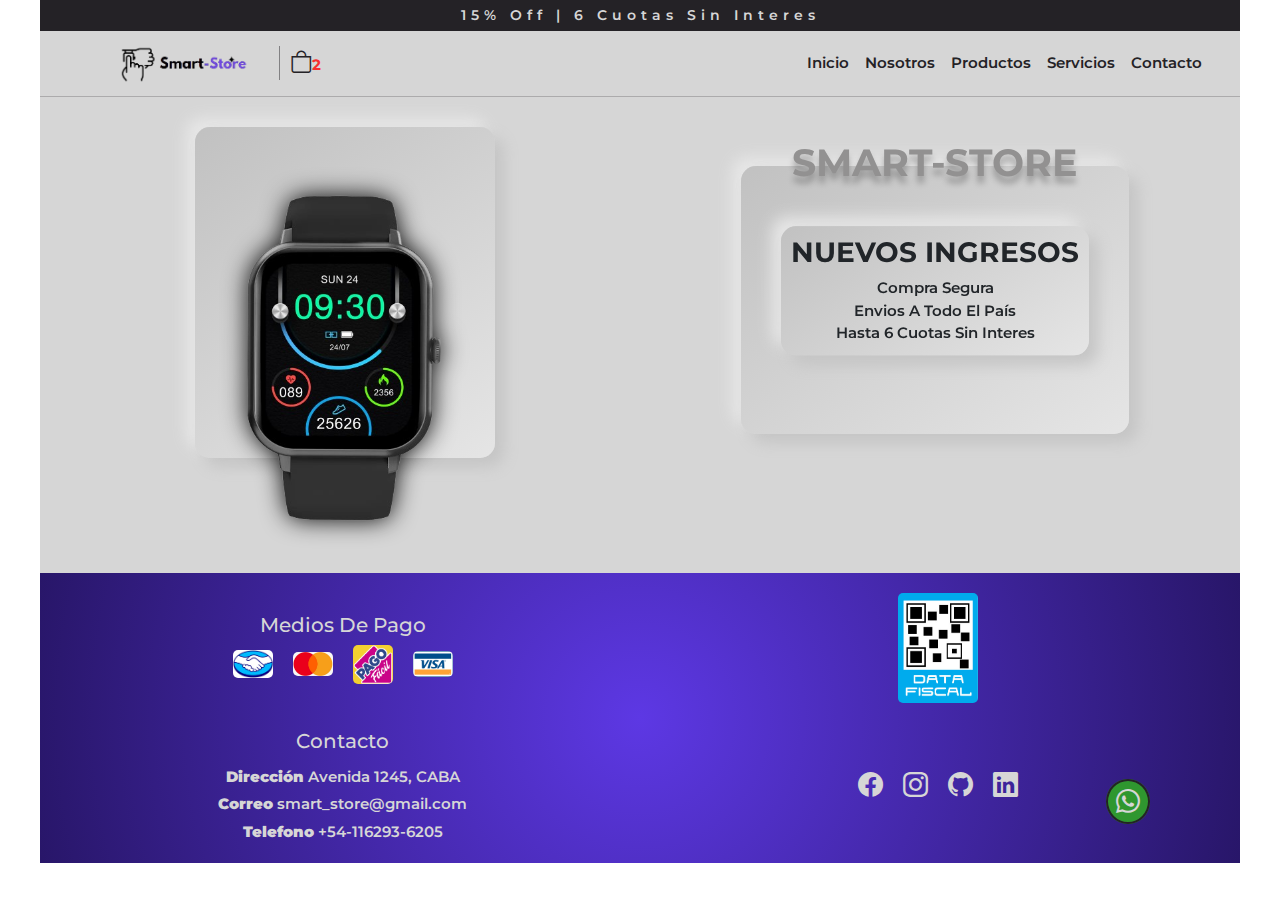
<file: index.html>
<!DOCTYPE html>
<html lang="en">
<head>
    <meta charset="UTF-8">
    <meta name="viewport" content="width=device-width, initial-scale=1.0">
    <!-- Link Google Fonts Montserrat-->
    <link rel="preconnect" href="https://fonts.googleapis.com">
    <link rel="preconnect" href="https://fonts.gstatic.com" crossorigin>
    <link href="https://fonts.googleapis.com/css2?family=Montserrat:ital,wght@0,100..900;1,100..900&display=swap" rel="stylesheet">
    <!-- Link CDN AOS animaciones -->
    <link href="https://unpkg.com/aos@2.3.1/dist/aos.css" rel="stylesheet">
    <!-- Link Boostrap -->
    <link href="https://cdn.jsdelivr.net/npm/bootstrap@5.3.3/dist/css/bootstrap.min.css" rel="stylesheet" integrity="sha384-QWTKZyjpPEjISv5WaRU9OFeRpok6YctnYmDr5pNlyT2bRjXh0JMhjY6hW+ALEwIH" crossorigin="anonymous">
    <!-- Link Boostrap Icons -->
    <link rel="stylesheet" href="https://cdn.jsdelivr.net/npm/bootstrap-icons@1.11.3/font/bootstrap-icons.min.css">
    <!-- Link Css -->
    <link rel="stylesheet" href="./css/style.css">
    <title>Document</title>
</head>
<body>

    <!-- Header -->
    <header class="header">
        <div class="header__content">
            <span>15% Off | 6 Cuotas Sin Interes</span>
        </div>

        <nav class="navbar navbar-expand-md">
            <div class="container-fluid">   
                <button class="btn-cart">
                    <a href="./pages/carrito.html" class="link-cart"><i class="bi bi-bag"></i><span class="counter">2</span>
                    </a>
                </button>
                <img src="./logos/logo.png" alt="logo" class="logo">
                <button class="navbar-toggler" type="button" data-bs-target="#menu" data-bs-toggle="offcanvas"><i class="bi bi-list"></i></button>
            </div>

            <section class="offcanvas offcanvas-start" id="menu">
                <div class="offcanvas-header">
                    <img src="./logos/logo.png" alt="logo" class="logo">
                    <button class="btn-close" type="button" data-bs-dismiss="offcanvas"></button>
                </div>

                <div class="offcanvas-body">
                    <ul class="navbar-nav">
                        <li class="nav-item"><a href="./index.html" class="nav-link">Inicio</a></li>
                        <li class="nav-item"><a href="./pages/nosotros.html" class="nav-link">Nosotros</a></li>
                        <li class="nav-item"><a href="./pages/productos.html" class="nav-link">Productos</a></li>
                        <li class="nav-item"><a href="./pages/servicios.html" class="nav-link">Servicios</a></li>
                        <li class="nav-item"><a href="./pages/contacto.html" class="nav-link">Contacto</a></li>
                    </ul>
                </div>
            </section>
        </nav>
    </header>

    <!-- Main - Inicio -->
    <main class="main">

        <section class="main__inicio">          

            <figure class="main-figure" data-aos="zoom-in-up">
                <img src="./imagenes/smartwatch.png" alt="main-img" class="main-img">
            </figure>

            <article class="main-article" data-aos="zoom-in-down">
                <h1 class="main-title">SMART-STORE</h1>
                <div class="main-info">
                    <h2 class="main-subtitle">NUEVOS INGRESOS</h2>
                    <span class="main-item">Compra Segura</span>
                    <span class="main-item">Envios A Todo El País</span>                 
                    <span class="main-item">Hasta 6 Cuotas Sin Interes</span>
                </div>
            </article>
        </section>
    </main>

    <!-- Footer -->
    <footer class="footer">

        <div class="whatsapp__content">
            <a href="https://www.whatsapp.com/" class="btn-whatsapp"><i class="bi bi-whatsapp"></i></a>
        </div>

        <section class="footer__section">
            <figure class="footer-content">
                <h5 class="footer-title">Medios De Pago</h5>
                <div class="footer-logos">
                    <img src="./logos/logo-mercado.png" alt="footer-logo" class="footer-logo">
                    <img src="./logos/logo-master.png" alt="footer-logo" class="footer-logo">
                    <img src="./logos/logo-pago.png" alt="footer-logo" class="footer-logo">
                    <img src="./logos/logo-visa.png" alt="footer-logo" class="footer-logo">
                </div>
            </figure>

            <figure class="footer-data">
                <img src="./logos/logo-data-fiscal.png" alt="logo-data" class="data-logo">
            </figure>

            <article class="footer-article">
                <h5 class="footer-article-title">Contacto</h5>
                <span class="footer-item"><strong>Dirección</strong> Avenida 1245, CABA</span>
                <span class="footer-item"><strong>Correo</strong> smart_store@gmail.com</span>
                <span class="footer-item"><strong>Telefono</strong> +54-116293-6205</span>
            </article>

            <section class="footer-redes">
                <a href="https://www.facebook.com/" class="footer-link"><i class="bi bi-facebook"></i></a>
                <a href="https://www.instagram.com/" class="footer-link"><i class="bi bi-instagram"></i></a>
                <a href="https://github.com/" class="footer-link"><i class="bi bi-github"></i></a>
                <a href="https://www.linkedin.com/" class="footer-link"><i class="bi bi-linkedin"></i></a>
            </section>
        </section>
    </footer>

    <!-- Link Script Boostrap -->
    <script src="https://cdn.jsdelivr.net/npm/@popperjs/core@2.11.8/dist/umd/popper.min.js" integrity="sha384-I7E8VVD/ismYTF4hNIPjVp/Zjvgyol6VFvRkX/vR+Vc4jQkC+hVqc2pM8ODewa9r" crossorigin="anonymous"></script>
    <script src="https://cdn.jsdelivr.net/npm/bootstrap@5.3.3/dist/js/bootstrap.min.js" integrity="sha384-0pUGZvbkm6XF6gxjEnlmuGrJXVbNuzT9qBBavbLwCsOGabYfZo0T0to5eqruptLy" crossorigin="anonymous"></script>
    <!-- Link Script AOS -->
    <script src="https://unpkg.com/aos@2.3.1/dist/aos.js"></script>
    <script>
        AOS.init();
    </script>
</body>
</html>
</file>
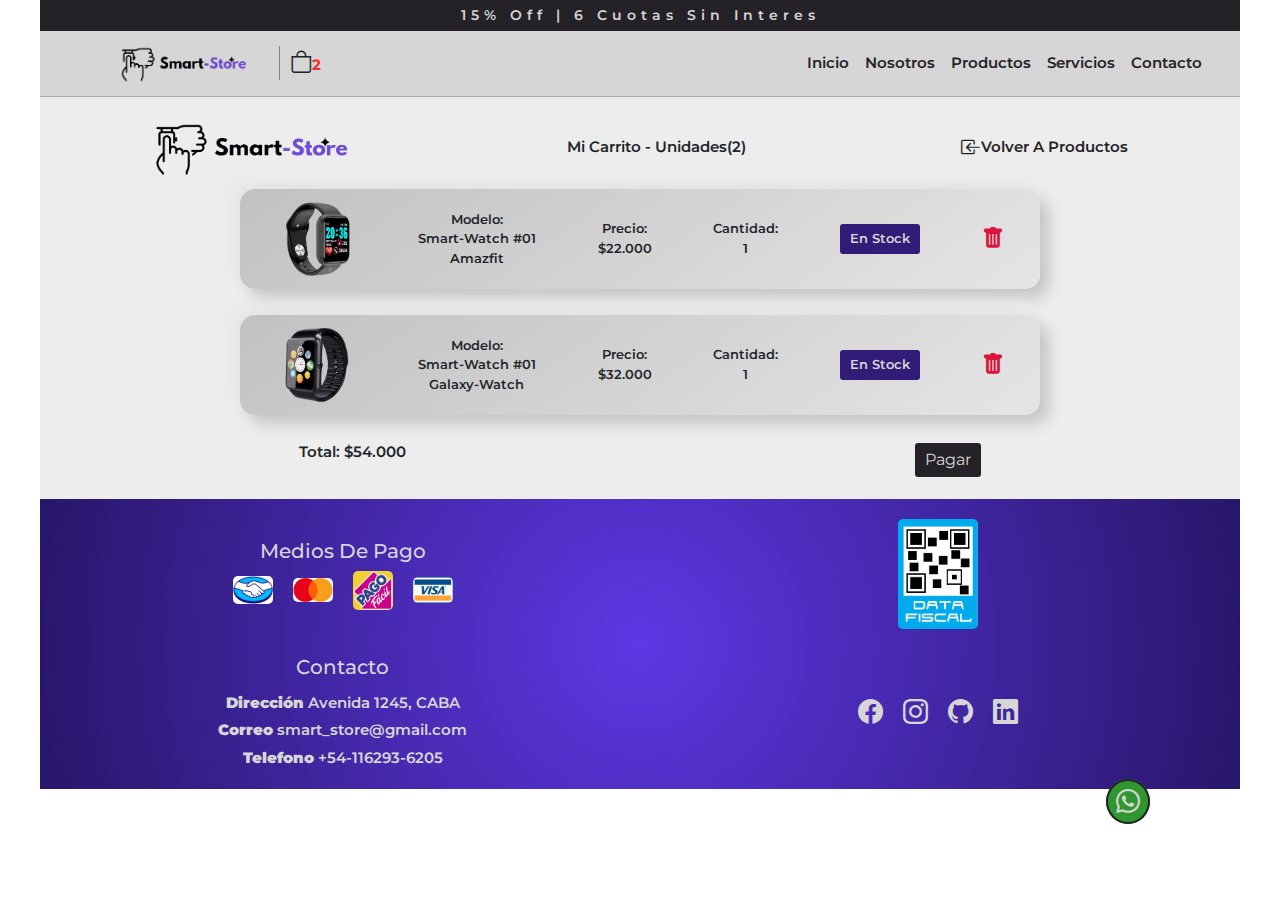
<file: pages/carrito.html>
<!DOCTYPE html>
<html lang="en">
<head>
    <meta charset="UTF-8">
    <meta name="viewport" content="width=device-width, initial-scale=1.0">
    <!-- Link Google Fonts Montserrat-->
    <link rel="preconnect" href="https://fonts.googleapis.com">
    <link rel="preconnect" href="https://fonts.gstatic.com" crossorigin>
    <link href="https://fonts.googleapis.com/css2?family=Montserrat:ital,wght@0,100..900;1,100..900&display=swap" rel="stylesheet">
    <!-- Link CDN AOS animaciones -->
    <link href="https://unpkg.com/aos@2.3.1/dist/aos.css" rel="stylesheet">
    <!-- Link Boostrap -->
    <link href="https://cdn.jsdelivr.net/npm/bootstrap@5.3.3/dist/css/bootstrap.min.css" rel="stylesheet" integrity="sha384-QWTKZyjpPEjISv5WaRU9OFeRpok6YctnYmDr5pNlyT2bRjXh0JMhjY6hW+ALEwIH" crossorigin="anonymous">
    <!-- Link Boostrap Icons -->
    <link rel="stylesheet" href="https://cdn.jsdelivr.net/npm/bootstrap-icons@1.11.3/font/bootstrap-icons.min.css">
    <!-- Link Css -->
    <link rel="stylesheet" href="../css/style.css">
    <title>Document</title>
</head>
<body>

    <!-- Header -->
    <header class="header">
        <div class="header__content">
            <span>15% Off | 6 Cuotas Sin Interes</span>
        </div>

        <nav class="navbar navbar-expand-md">
            <div class="container-fluid">
                <button class="btn-cart"><i class="bi bi-bag"></i><span class="counter">2</span></button>
                <img src="../logos/logo.png" alt="logo" class="logo">
                <button class="navbar-toggler" type="button" data-bs-target="#menu" data-bs-toggle="offcanvas"><i class="bi bi-list"></i></button>
            </div>

            <section class="offcanvas offcanvas-start" id="menu">
                <div class="offcanvas-header">
                    <img src="../logos/logo.png" alt="logo" class="logo">
                    <button class="btn-close" type="button" data-bs-dismiss="offcanvas"></button>
                </div>

                <div class="offcanvas-body">
                    <ul class="navbar-nav">
                        <li class="nav-item"><a href="../index.html" class="nav-link">Inicio</a></li>
                        <li class="nav-item"><a href="../pages/nosotros.html" class="nav-link">Nosotros</a></li>
                        <li class="nav-item"><a href="./productos.html" class="nav-link">Productos</a></li>
                        <li class="nav-item"><a href="./servicios.html" class="nav-link">Servicios</a></li>
                        <li class="nav-item"><a href="./contacto.html" class="nav-link">Contacto</a></li>
                    </ul>
                </div>
            </section>
        </nav>
    </header>

    <!-- Main Carrito -->
    <main class="main">
        <section class="main__carrito">

            <div class="header__carrito">          
            <img src="../logos/logo.png" alt="main-logo" class="main-logo">
                <span class="mi-carrito">Mi Carrito - Unidades(2)</span>            
                <a href="../pages/productos.html" class="link-back">
                    <i class="bi bi-box-arrow-in-left fs-5"></i> Volver A Productos
                </a>
            </div> 

            <section class="main__carrito-productos">
                <figure class="main__carrito-card">
                    <img src="../imagenes/img1.png" alt="img-producto" class="img-carrito">
                    <span class="titulo-producto">Modelo: <br> Smart-Watch #01<br> Amazfit</span>
                    <span class="precio-producto">Precio: <br> $22.000</span>
                    <span class="cantidad-producto">Cantidad: <br>1</span>
                    <span class="stock-producto">En Stock</span>
                    <button class="borrar-producto"><i class="bi bi-trash-fill"></i></button>
                </figure>          
            
                <figure class="main__carrito-card">
                    <img src="../imagenes/img4.png" alt="img-producto" class="img-carrito">
                    <span class="titulo-producto">Modelo: <br> Smart-Watch #01<br> Galaxy-Watch</span>
                    <span class="precio-producto">Precio: <br> $32.000</span>
                    <span class="cantidad-producto">Cantidad: <br>1</span>
                    <span class="stock-producto">En Stock</span>
                    <button class="borrar-producto"><i class="bi bi-trash-fill"></i></button>
                </figure>
            </section>

            <article class="footer__carrito">
                <p class="footer-total">Total: $54.000</p>
                <button class="footer-btn">Pagar</button>
            </article>
        </section>
    </main>

    <!-- Footer -->
    <footer class="footer">

        <div class="whatsapp__content">
            <a href="https://www.whatsapp.com/" class="btn-whatsapp"><i class="bi bi-whatsapp"></i></a>
        </div>

        <section class="footer__section">
            <figure class="footer-content">
                <h5 class="footer-title">Medios De Pago</h5>
                <div class="footer-logos">
                    <img src="../logos/logo-mercado.png" alt="footer-logo" class="footer-logo">
                    <img src="../logos/logo-master.png" alt="footer-logo" class="footer-logo">
                    <img src="../logos/logo-pago.png" alt="footer-logo" class="footer-logo">
                    <img src="../logos/logo-visa.png" alt="footer-logo" class="footer-logo">
                </div>
            </figure>

            <figure class="footer-data">
                <img src="../logos/logo-data-fiscal.png" alt="logo-data" class="data-logo">
            </figure>

            <article class="footer-article">
                <h5 class="footer-article-title">Contacto</h5>
                <span class="footer-item"><strong>Dirección</strong> Avenida 1245, CABA</span>
                <span class="footer-item"><strong>Correo</strong> smart_store@gmail.com</span>
                <span class="footer-item"><strong>Telefono</strong> +54-116293-6205</span>
            </article>

            <section class="footer-redes">
                <a href="https://www.facebook.com/" class="footer-link"><i class="bi bi-facebook"></i></a>
                <a href="https://www.instagram.com/" class="footer-link"><i class="bi bi-instagram"></i></a>
                <a href="https://github.com/" class="footer-link"><i class="bi bi-github"></i></a>
                <a href="https://www.linkedin.com/" class="footer-link"><i class="bi bi-linkedin"></i></a>
            </section>
        </section>
    </footer>

    <!-- Link Script Boostrap -->
    <script src="https://cdn.jsdelivr.net/npm/@popperjs/core@2.11.8/dist/umd/popper.min.js" integrity="sha384-I7E8VVD/ismYTF4hNIPjVp/Zjvgyol6VFvRkX/vR+Vc4jQkC+hVqc2pM8ODewa9r" crossorigin="anonymous"></script>
    <script src="https://cdn.jsdelivr.net/npm/bootstrap@5.3.3/dist/js/bootstrap.min.js" integrity="sha384-0pUGZvbkm6XF6gxjEnlmuGrJXVbNuzT9qBBavbLwCsOGabYfZo0T0to5eqruptLy" crossorigin="anonymous"></script>
    <!-- Link Script AOS -->
    <script src="https://unpkg.com/aos@2.3.1/dist/aos.js"></script>
    <script>
        AOS.init();
    </script>
</body>
</html>
</file>
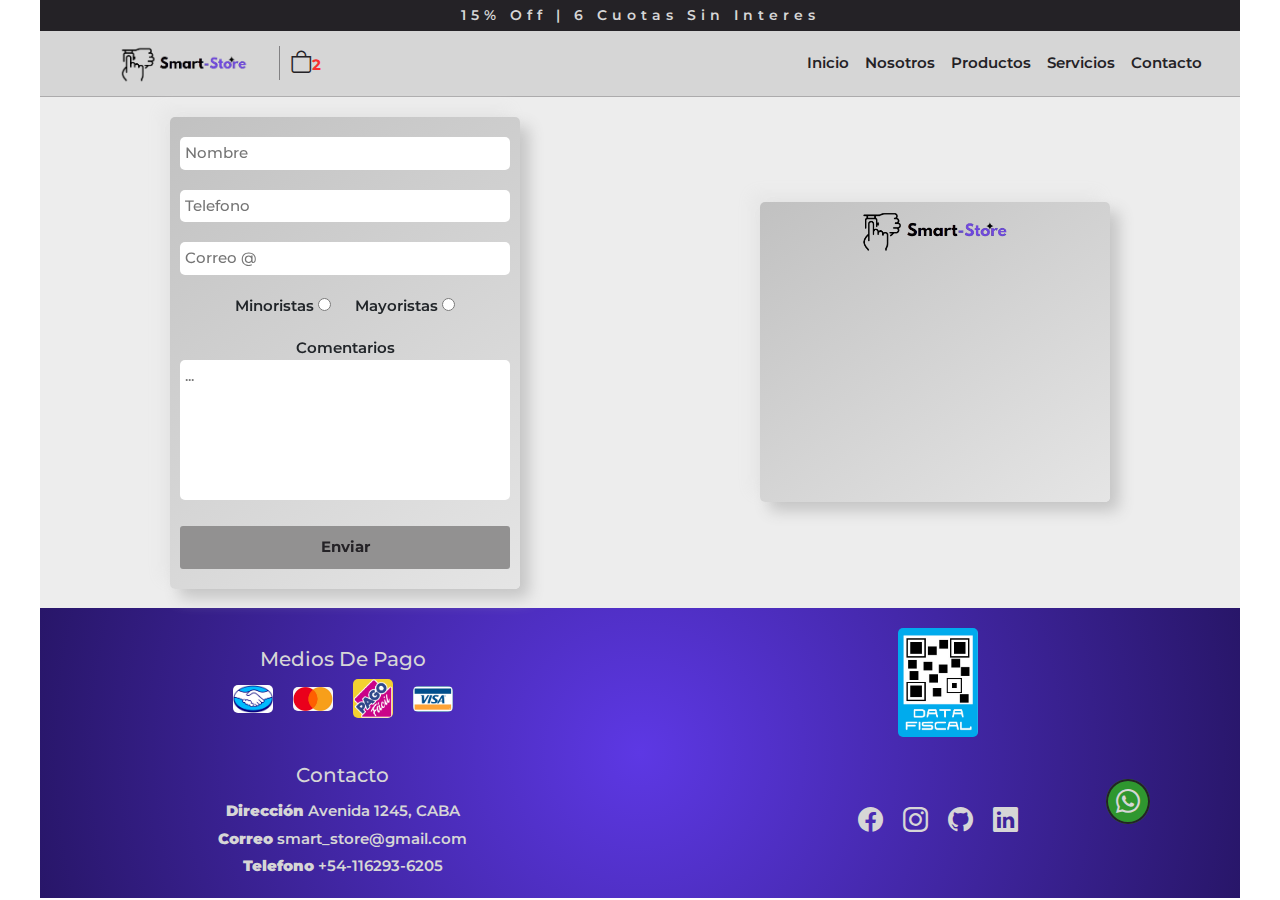
<file: pages/contacto.html>
<!DOCTYPE html>
<html lang="en">
<head>
    <meta charset="UTF-8">
    <meta name="viewport" content="width=device-width, initial-scale=1.0">
    <!-- Link CDN AOS animaciones -->
    <link href="https://unpkg.com/aos@2.3.1/dist/aos.css" rel="stylesheet">
    <!-- Link Google Fonts Montserrat-->
    <link rel="preconnect" href="https://fonts.googleapis.com">
    <link rel="preconnect" href="https://fonts.gstatic.com" crossorigin>
    <link href="https://fonts.googleapis.com/css2?family=Montserrat:ital,wght@0,100..900;1,100..900&display=swap" rel="stylesheet">
    <!-- Link Boostrap -->
    <link href="https://cdn.jsdelivr.net/npm/bootstrap@5.3.3/dist/css/bootstrap.min.css" rel="stylesheet" integrity="sha384-QWTKZyjpPEjISv5WaRU9OFeRpok6YctnYmDr5pNlyT2bRjXh0JMhjY6hW+ALEwIH" crossorigin="anonymous">
    <!-- Link Boostrap Icons -->
    <link rel="stylesheet" href="https://cdn.jsdelivr.net/npm/bootstrap-icons@1.11.3/font/bootstrap-icons.min.css">
    <!-- Link Css -->
    <link rel="stylesheet" href="../css/style.css">
    <title>Document</title>
</head>
<body>

    <!-- Header -->
    <header class="header">
        <div class="header__content">
            <span>15% Off | 6 Cuotas Sin Interes</span>
        </div>

        <nav class="navbar navbar-expand-md">
            <div class="container-fluid">
                <button class="btn-cart">
                    <a href="./carrito.html" class="link-cart"><i class="bi bi-bag"></i><span class="counter">2</span>
                    </a>
                </button>
                <img src="../logos/logo.png" alt="logo" class="logo">
                <button class="navbar-toggler" type="button" data-bs-target="#menu" data-bs-toggle="offcanvas"><i class="bi bi-list"></i></button>
            </div>

            <section class="offcanvas offcanvas-start" id="menu">
                <div class="offcanvas-header">
                    <img src="../logos/logo.png" alt="logo" class="logo">
                    <button class="btn-close" type="button" data-bs-dismiss="offcanvas"></button>
                </div>

                <div class="offcanvas-body">
                    <ul class="navbar-nav">
                        <li class="nav-item"><a href="../index.html" class="nav-link">Inicio</a></li>
                        <li class="nav-item"><a href="../pages/nosotros.html" class="nav-link">Nosotros</a></li>
                        <li class="nav-item"><a href="../pages/productos.html" class="nav-link">Productos</a></li>
                        <li class="nav-item"><a href="../pages/servicios.html" class="nav-link">Servicios</a></li>
                        <li class="nav-item"><a href="./contacto.html" class="nav-link">Contacto</a></li>
                    </ul>
                </div>
            </section>
        </nav>
    </header>

    <!-- Main Contacto -->
    <main class="main">
        <section class="main__contacto">
            <form action="" class="main__form" data-aos="flip-left" data-aos-offset="300"
            data-aos-easing="ease-in-sine">
                <label for="nombre" class="main-label">
                    <input type="text" name="nombre" class="main-input" placeholder="Nombre" required>
                </label>
                <label for="telefono" class="main-label">
                    <input type="text" name="telefono" class="main-input" placeholder="Telefono" required>
                </label>
                <label for="correo" class="main-label">
                    <input type="text" name="correo" class="main-input" placeholder="Correo @" required>
                </label>

                <fieldset class="main__radio">
                    <label for="radio" class="main-radio">Minoristas
                        <input type="radio" class="btn-radio" name="radio">
                    </label>
                    <label for="radio" class="main-radio">Mayoristas
                        <input type="radio" class="btn-radio" name="radio">
                    </label>
                </fieldset>

                <fieldset class="fieldset-textarea">Comentarios<br>
                    <textarea name="comentarios" id="textearea" class="textarea" placeholder="..."></textarea>
                </fieldset>

                <button class="btn-form">Enviar</button>
            </form>

            <article class="article-maps" data-aos="flip-right" data-aos-offset="300"
            data-aos-easing="ease-in-sine">
                <figure class="main-logo">
                <img src="../logos/logo.png" alt="logo" class="logo">
                </figure>
                <iframe class="maps" src="https://www.google.com/maps/embed?pb=!1m18!1m12!1m3!1d210147.47496267362!2d-58.598110707791!3d-34.615430351304354!2m3!1f0!2f0!3f0!3m2!1i1024!2i768!4f13.1!3m3!1m2!1s0x95bcca3b4ef90cbd%3A0xa0b3812e88e88e87!2sBuenos%20Aires!5e0!3m2!1sen!2sar!4v1728530789535!5m2!1sen!2sar" style="border:0;" allowfullscreen="" loading="lazy" referrerpolicy="no-referrer-when-downgrade"></iframe>
            </article>
        </section>
    </main>

    <!-- Footer -->     
    <footer class="footer">

        <div class="whatsapp__content">
            <a href="https://www.whatsapp.com/" class="btn-whatsapp"><i class="bi bi-whatsapp"></i></a>
        </div>

        <section class="footer__section">
            <figure class="footer-content">
                <h5 class="footer-title">Medios De Pago</h5>
                <div class="footer-logos">
                    <img src="../logos/logo-mercado.png" alt="footer-logo" class="footer-logo">
                    <img src="../logos/logo-master.png" alt="footer-logo" class="footer-logo">
                    <img src="../logos/logo-pago.png" alt="footer-logo" class="footer-logo">
                    <img src="../logos/logo-visa.png" alt="footer-logo" class="footer-logo">
                </div>
            </figure>

            <figure class="footer-data">
                <img src="../logos/logo-data-fiscal.png" alt="logo-data" class="data-logo">
            </figure>

            <article class="footer-article">
                <h5 class="footer-article-title">Contacto</h5>
                <span class="footer-item"><strong>Dirección</strong> Avenida 1245, CABA</span>
                <span class="footer-item"><strong>Correo</strong> smart_store@gmail.com</span>
                <span class="footer-item"><strong>Telefono</strong> +54-116293-6205</span>
            </article>

            <section class="footer-redes">
                <a href="https://www.facebook.com/" class="footer-link"><i class="bi bi-facebook"></i></a>
                <a href="https://www.instagram.com/" class="footer-link"><i class="bi bi-instagram"></i></a>
                <a href="https://github.com/" class="footer-link"><i class="bi bi-github"></i></a>
                <a href="https://www.linkedin.com/" class="footer-link"><i class="bi bi-linkedin"></i></a>
            </section>
        </section>
    </footer>

    <!-- Link Script Boostrap -->
    <script src="https://cdn.jsdelivr.net/npm/@popperjs/core@2.11.8/dist/umd/popper.min.js" integrity="sha384-I7E8VVD/ismYTF4hNIPjVp/Zjvgyol6VFvRkX/vR+Vc4jQkC+hVqc2pM8ODewa9r" crossorigin="anonymous"></script>
    <script src="https://cdn.jsdelivr.net/npm/bootstrap@5.3.3/dist/js/bootstrap.min.js" integrity="sha384-0pUGZvbkm6XF6gxjEnlmuGrJXVbNuzT9qBBavbLwCsOGabYfZo0T0to5eqruptLy" crossorigin="anonymous"></script>
    <!-- Link Script AOS -->
    <script src="https://unpkg.com/aos@2.3.1/dist/aos.js"></script>
    <script>
        AOS.init();
    </script>
</body>
</html>
</file>
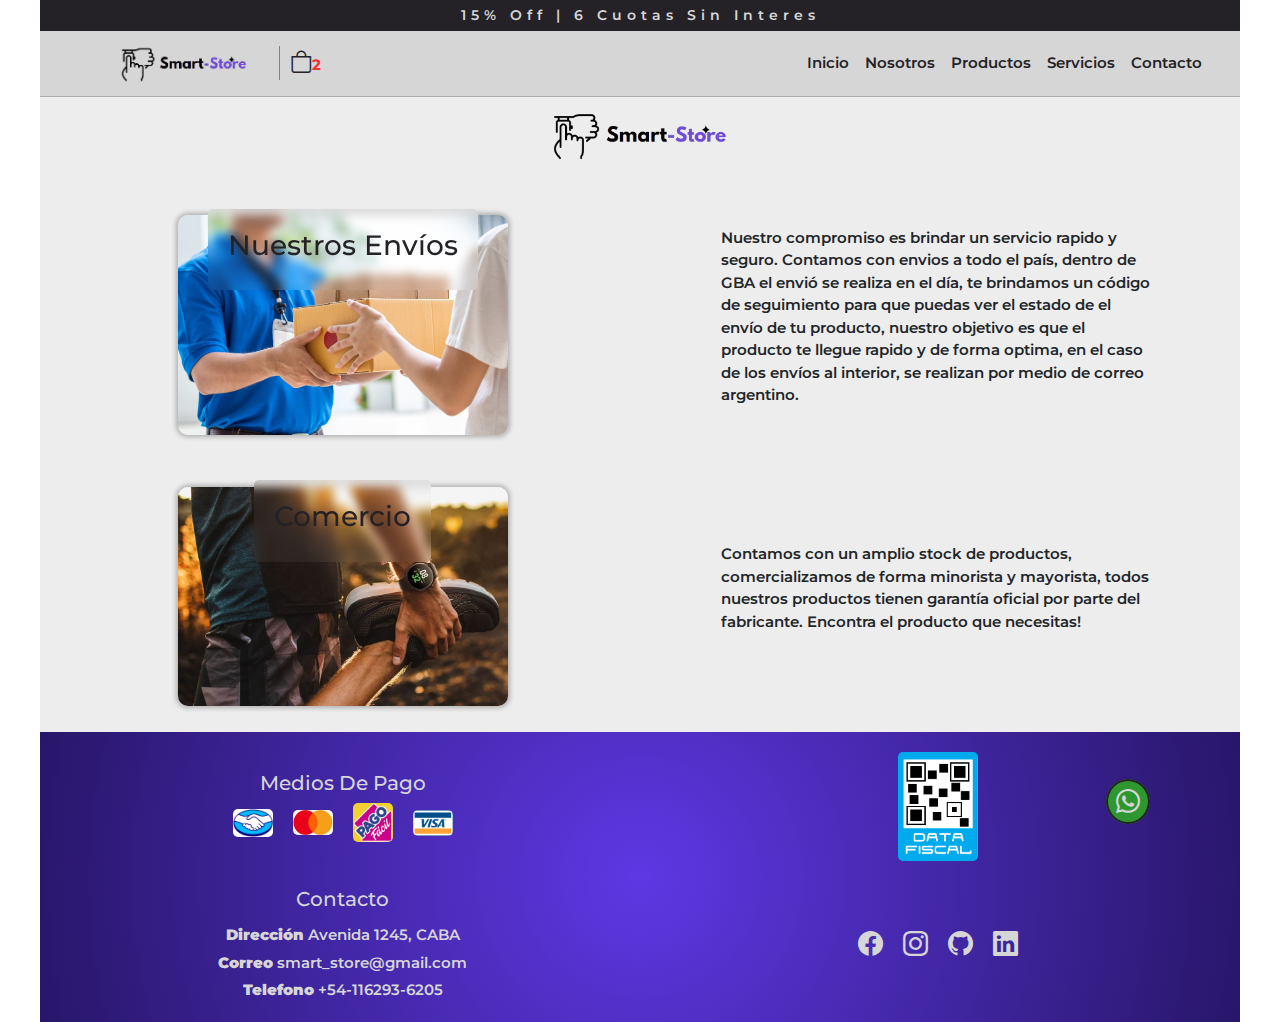
<file: pages/nosotros.html>
<!DOCTYPE html>
<html lang="en">
<head>
    <meta charset="UTF-8">
    <meta name="viewport" content="width=device-width, initial-scale=1.0">
    <!-- Link CDN AOS animaciones -->
    <link href="https://unpkg.com/aos@2.3.1/dist/aos.css" rel="stylesheet">
    <!-- Link Google Fonts Montserrat-->
    <link rel="preconnect" href="https://fonts.googleapis.com">
    <link rel="preconnect" href="https://fonts.gstatic.com" crossorigin>
    <link href="https://fonts.googleapis.com/css2?family=Montserrat:ital,wght@0,100..900;1,100..900&display=swap" rel="stylesheet">
    <!-- Link Boostrap -->
    <link href="https://cdn.jsdelivr.net/npm/bootstrap@5.3.3/dist/css/bootstrap.min.css" rel="stylesheet" integrity="sha384-QWTKZyjpPEjISv5WaRU9OFeRpok6YctnYmDr5pNlyT2bRjXh0JMhjY6hW+ALEwIH" crossorigin="anonymous">
    <!-- Link Boostrap Icons -->
    <link rel="stylesheet" href="https://cdn.jsdelivr.net/npm/bootstrap-icons@1.11.3/font/bootstrap-icons.min.css">
    <!-- Link Css -->
    <link rel="stylesheet" href="../css/style.css">
    <title>Document</title>
</head>
<body>

    <!-- Header -->
    <header class="header">
        <div class="header__content">
            <span>15% Off | 6 Cuotas Sin Interes</span>
        </div>

        <nav class="navbar navbar-expand-md">
            <div class="container-fluid">
                <button class="btn-cart">
                    <a href="./carrito.html" class="link-cart"><i class="bi bi-bag"></i><span class="counter">2</span>
                    </a>
                </button>
                <img src="../logos/logo.png" alt="logo" class="logo">
                <button class="navbar-toggler" type="button" data-bs-target="#menu" data-bs-toggle="offcanvas"><i class="bi bi-list"></i></button>
            </div>

            <section class="offcanvas offcanvas-start" id="menu">
                <div class="offcanvas-header">
                    <img src="../logos/logo.png" alt="logo" class="logo">
                    <button class="btn-close" type="button" data-bs-dismiss="offcanvas"></button>
                </div>

                <div class="offcanvas-body">
                    <ul class="navbar-nav">
                        <li class="nav-item"><a href="../index.html" class="nav-link">Inicio</a></li>
                        <li class="nav-item"><a href="./nosotros.html" class="nav-link">Nosotros</a></li>
                        <li class="nav-item"><a href="./productos.html" class="nav-link">Productos</a></li>
                        <li class="nav-item"><a href="./servicios.html" class="nav-link">Servicios</a></li>
                        <li class="nav-item"><a href="./contacto.html" class="nav-link">Contacto</a></li>
                    </ul>
                </div>
            </section>
        </nav>
    </header>

    <!-- Main Nosotros -->
    <main class="main">
        <figure class="main-logo">
        <img src="../logos/logo.png" alt="logo" class="logo">
        </figure>
        <section class="main__nosotros" data-aos="fade-down" data-aos-offset="300"
        data-aos-easing="ease-in-sine">
            <figure class="container-imagen">
                <div class="content-title">
                    <h2 class="main-title">Nuestros Envíos</h2>
                </div>
                <img src="../imagenes/img-envios.jpg" alt="img-nosotros" class="img-nosotros">
            </figure>
            <p class="main-text px-2"> Nuestro compromiso es brindar un servicio rapido y seguro. Contamos con envios a todo el país, dentro de GBA el envió se realiza en el día, te brindamos un código de seguimiento para que puedas ver el estado de el envío de tu producto, nuestro objetivo es que el producto te llegue rapido y de forma optima, en el caso de los envíos al interior, se realizan por medio de correo argentino.</p> 
        </section>

        <section class="main__nosotros" data-aos="fade-up">
            <figure class="container-imagen">
                <div class="content-title">
                    <h2 class="main-title">Comercio</h2>
                </div>
                <img src="../imagenes/img-smart.jpg" alt="img-nosotros" class="img-nosotros">
            </figure>
            <p class="main-text px-2">Contamos con un amplio stock de productos, comercializamos de forma minorista y mayorista, todos nuestros productos tienen garantía oficial por parte del fabricante. Encontra el producto que necesitas!</p> 
        </section>
    </main>

    <footer class="footer">

        <div class="whatsapp__content">
            <a href="https://www.whatsapp.com/" class="btn-whatsapp"><i class="bi bi-whatsapp"></i></a>
        </div>

        <section class="footer__section">
            <figure class="footer-content">
                <h5 class="footer-title">Medios De Pago</h5>
                <div class="footer-logos">
                    <img src="../logos/logo-mercado.png" alt="footer-logo" class="footer-logo">
                    <img src="../logos/logo-master.png" alt="footer-logo" class="footer-logo">
                    <img src="../logos/logo-pago.png" alt="footer-logo" class="footer-logo">
                    <img src="../logos/logo-visa.png" alt="footer-logo" class="footer-logo">
                </div>
            </figure>

            <figure class="footer-data">
                <img src="../logos/logo-data-fiscal.png" alt="logo-data" class="data-logo">
            </figure>

            <article class="footer-article">
                <h5 class="footer-article-title">Contacto</h5>
                <span class="footer-item"><strong>Dirección</strong> Avenida 1245, CABA</span>
                <span class="footer-item"><strong>Correo</strong> smart_store@gmail.com</span>
                <span class="footer-item"><strong>Telefono</strong> +54-116293-6205</span>
            </article>

            <section class="footer-redes">
                <a href="https://www.facebook.com/" class="footer-link"><i class="bi bi-facebook"></i></a>
                <a href="https://www.instagram.com/" class="footer-link"><i class="bi bi-instagram"></i></a>
                <a href="https://github.com/" class="footer-link"><i class="bi bi-github"></i></a>
                <a href="https://www.linkedin.com/" class="footer-link"><i class="bi bi-linkedin"></i></a>
            </section>
        </section>
    </footer>

    <!-- Link Script Boostrap -->
    <script src="https://cdn.jsdelivr.net/npm/@popperjs/core@2.11.8/dist/umd/popper.min.js" integrity="sha384-I7E8VVD/ismYTF4hNIPjVp/Zjvgyol6VFvRkX/vR+Vc4jQkC+hVqc2pM8ODewa9r" crossorigin="anonymous"></script>
    <script src="https://cdn.jsdelivr.net/npm/bootstrap@5.3.3/dist/js/bootstrap.min.js" integrity="sha384-0pUGZvbkm6XF6gxjEnlmuGrJXVbNuzT9qBBavbLwCsOGabYfZo0T0to5eqruptLy" crossorigin="anonymous"></script>
    <!-- Link Script AOS -->
    <script src="https://unpkg.com/aos@2.3.1/dist/aos.js"></script>
    <script>
        AOS.init();
    </script>
</body>
</html>
</file>
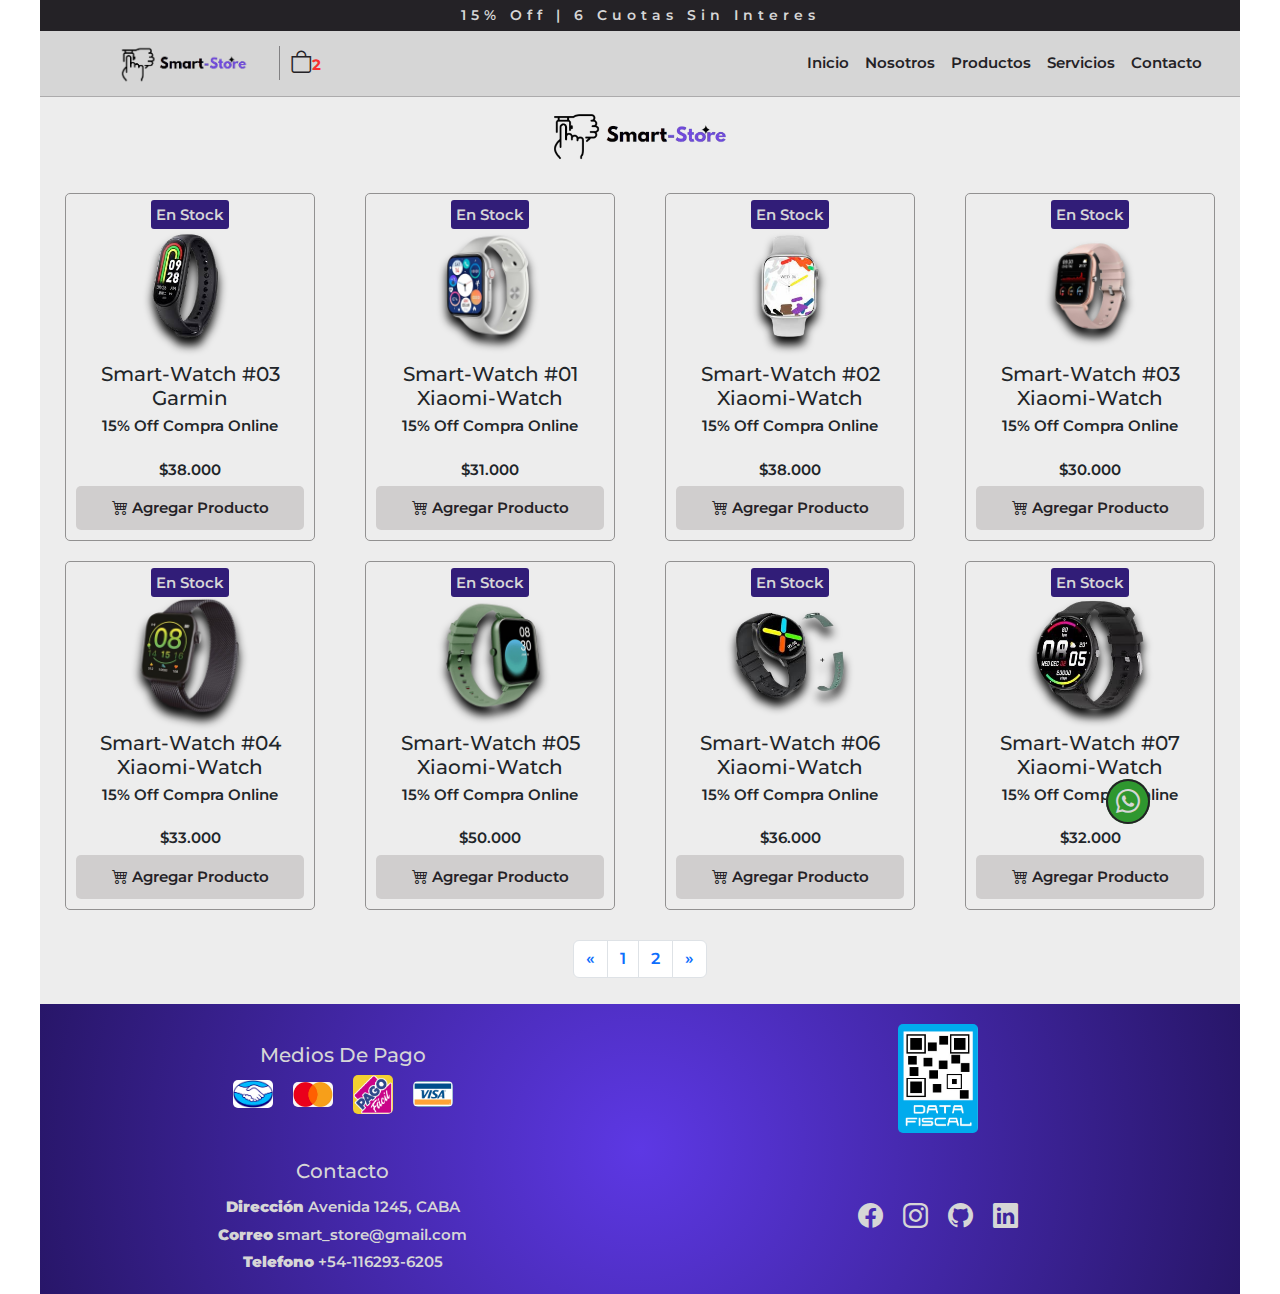
<file: pages/productos-pag.html>
<!DOCTYPE html>
<html lang="en">
<head>
    <meta charset="UTF-8">
    <meta name="viewport" content="width=device-width, initial-scale=1.0">
    <!-- Link Google Fonts Montserrat-->
    <link rel="preconnect" href="https://fonts.googleapis.com">
    <link rel="preconnect" href="https://fonts.gstatic.com" crossorigin>
    <link href="https://fonts.googleapis.com/css2?family=Montserrat:ital,wght@0,100..900;1,100..900&display=swap" rel="stylesheet">
    <!-- Link CDN AOS animaciones -->
    <link href="https://unpkg.com/aos@2.3.1/dist/aos.css" rel="stylesheet">
    <!-- Link Boostrap -->
    <link href="https://cdn.jsdelivr.net/npm/bootstrap@5.3.3/dist/css/bootstrap.min.css" rel="stylesheet" integrity="sha384-QWTKZyjpPEjISv5WaRU9OFeRpok6YctnYmDr5pNlyT2bRjXh0JMhjY6hW+ALEwIH" crossorigin="anonymous">
    <!-- Link Boostrap Icons -->
    <link rel="stylesheet" href="https://cdn.jsdelivr.net/npm/bootstrap-icons@1.11.3/font/bootstrap-icons.min.css">
    <!-- Link Css -->
    <link rel="stylesheet" href="../css/style.css">
    <title>Document</title>
</head>
<body>

    <!-- Header -->
    <header class="header">
        <div class="header__content">
            <span>15% Off | 6 Cuotas Sin Interes</span>
        </div>

        <nav class="navbar navbar-expand-md">
            <div class="container-fluid">
                <button class="btn-cart">
                    <a href="./carrito.html" class="link-cart"><i class="bi bi-bag"></i><span class="counter">2</span>
                    </a>
                </button>
                <img src="../logos/logo.png" alt="logo" class="logo">
                <button class="navbar-toggler" type="button" data-bs-target="#menu" data-bs-toggle="offcanvas"><i class="bi bi-list"></i></button>
            </div>

            <section class="offcanvas offcanvas-start" id="menu">
                <div class="offcanvas-header">
                    <img src="../logos/logo.png" alt="logo" class="logo">
                    <button class="btn-close" type="button" data-bs-dismiss="offcanvas"></button>
                </div>

                <div class="offcanvas-body">
                    <ul class="navbar-nav">
                        <li class="nav-item"><a href="../index.html" class="nav-link">Inicio</a></li>
                        <li class="nav-item"><a href="../pages/nosotros.html" class="nav-link">Nosotros</a></li>
                        <li class="nav-item"><a href="./productos.html" class="nav-link">Productos</a></li>
                        <li class="nav-item"><a href="./servicios.html" class="nav-link">Servicios</a></li>
                        <li class="nav-item"><a href="./contacto.html" class="nav-link">Contacto</a></li>
                    </ul>
                </div>
            </section>
        </nav>
    </header>

    <!-- Main Productos -->
    <main class="main">
        <section class="main-productos">
            <img src="../logos/logo.png" alt="logo" class="main-logo">

            <section class="productos">
                <article class="main-card">
                    <span class="main-stock">En Stock</span>
                    <figure class="figure-producto">
                        <img src="../imagenes/img9.png" alt="img-producto" class="img-producto">
                    </figure>                    
                    <div class="main-info">
                        <h5 class="card-title">Smart-Watch #03 Garmin</h5>
                        <p class="card-info">15% Off Compra Online</p>
                        <span class="card-precio">$38.000</span>
                        <button class="btn-card"><i class="bi bi-cart4 fs-6"></i> Agregar Producto</button>
                    </div>
                </article>
           

                <article class="main-card">
                    <span class="main-stock">En Stock</span>
                    <figure class="figure-producto">
                        <img src="../imagenes/img10.png" alt="img-producto" class="img-producto">
                    </figure>                    
                    <div class="main-info">
                        <h5 class="card-title">Smart-Watch #01 Xiaomi-Watch</h5>
                        <p class="card-info">15% Off Compra Online</p>
                        <span class="card-precio">$31.000</span>
                        <button class="btn-card"><i class="bi bi-cart4 fs-6"></i> Agregar Producto</button>
                    </div>
                </article>

                <article class="main-card">
                    <span class="main-stock">En Stock</span>
                    <figure class="figure-producto">
                        <img src="../imagenes/img11.png" alt="img-producto" class="img-producto">
                    </figure>                    
                <div class="main-info">
                    <h5 class="card-title">Smart-Watch #02 Xiaomi-Watch</h5>
                    <p class="card-info">15% Off Compra Online</p>
                    <span class="card-precio">$38.000</span>
                    <button class="btn-card"><i class="bi bi-cart4 fs-6"></i> Agregar Producto</button>
                </div>
            </article>

            <article class="main-card">
                <span class="main-stock">En Stock</span>
                <figure class="figure-producto">
                    <img src="../imagenes/img12.png" alt="img-producto" class="img-producto">
                </figure>                    
                <div class="main-info">
                    <h5 class="card-title">Smart-Watch #03 Xiaomi-Watch</h5>
                    <p class="card-info">15% Off Compra Online</p>
                    <span class="card-precio">$30.000</span>
                    <button class="btn-card"><i class="bi bi-cart4 fs-6"></i> Agregar Producto</button>
                </div>
            </article>

            <article class="main-card">
                <span class="main-stock">En Stock</span>
                <figure class="figure-producto">
                    <img src="../imagenes/img13.png" alt="img-producto" class="img-producto">
                </figure>                    
                <div class="main-info">
                    <h5 class="card-title">Smart-Watch #04 Xiaomi-Watch</h5>
                    <p class="card-info">15% Off Compra Online</p>
                    <span class="card-precio">$33.000</span>
                    <button class="btn-card"><i class="bi bi-cart4 fs-6"></i> Agregar Producto</button>
                </div>
            </article>

            <article class="main-card">
                <span class="main-stock">En Stock</span>
                <figure class="figure-producto">
                    <img src="../imagenes/img14.png" alt="img-producto" class="img-producto">
                </figure>                    
                <div class="main-info">
                    <h5 class="card-title">Smart-Watch #05 Xiaomi-Watch</h5>
                    <p class="card-info">15% Off Compra Online</p>
                    <span class="card-precio">$50.000</span>
                    <button class="btn-card"><i class="bi bi-cart4 fs-6"></i> Agregar Producto</button>
                </div>
            </article>

            <article class="main-card">
                <span class="main-stock">En Stock</span>
                <figure class="figure-producto">
                    <img src="../imagenes/img15.png" alt="img-producto" class="img-producto">
                </figure>                    
                <div class="main-info">
                    <h5 class="card-title">Smart-Watch #06 Xiaomi-Watch</h5>
                    <p class="card-info">15% Off Compra Online</p>
                    <span class="card-precio">$36.000</span>
                    <button class="btn-card"><i class="bi bi-cart4 fs-6"></i> Agregar Producto</button>
                </div>
            </article>          
        
            <article class="main-card">
                <span class="main-stock">En Stock</span>
                <figure class="figure-producto">
                    <img src="../imagenes/img16.png" alt="img-producto" class="img-producto">
                </figure>                    
                <div class="main-info">
                    <h5 class="card-title">Smart-Watch #07 Xiaomi-Watch</h5>
                    <p class="card-info">15% Off Compra Online</p>
                    <span class="card-precio">$32.000</span>
                    <button class="btn-card"><i class="bi bi-cart4 fs-6"></i> Agregar Producto</button>
                </div>
            </article>        
        </section>

        <!-- Paginas -->

        <nav class="main__pagination" aria-label="Page navigation example">
            <ul class="pagination">
                <li class="page-item">
                    <a class="page-link" href="../pages/productos.html" aria-label="Previous">
                    <span aria-hidden="true">&laquo;</span>
                    <span class="sr-only"></span>
                    </a>
              </li>
              <li class="page-item"><a class="page-link" href="../pages/productos.html">1</a></li>
              <li class="page-item"><a class="page-link" href="./productos-pag.html">2</a></li>              
              <li class="page-item">
                <a class="page-link" href="./productos-pag.html" aria-label="Next">
                    <span aria-hidden="true">&raquo;</span>
                    <span class="sr-only"></span>
                </a>
              </li>
            </ul>
          </nav>
    </section>
    </main>

    <footer class="footer">

        <div class="whatsapp__content">
            <a href="https://www.whatsapp.com/" class="btn-whatsapp"><i class="bi bi-whatsapp"></i></a>
        </div>

        <section class="footer__section">
            <figure class="footer-content">
                <h5 class="footer-title">Medios De Pago</h5>
                <div class="footer-logos">
                    <img src="../logos/logo-mercado.png" alt="footer-logo" class="footer-logo">
                    <img src="../logos/logo-master.png" alt="footer-logo" class="footer-logo">
                    <img src="../logos/logo-pago.png" alt="footer-logo" class="footer-logo">
                    <img src="../logos/logo-visa.png" alt="footer-logo" class="footer-logo">
                </div>
            </figure>

            <figure class="footer-data">
                <img src="../logos/logo-data-fiscal.png" alt="logo-data" class="data-logo">
            </figure>

            <article class="footer-article">
                <h5 class="footer-article-title">Contacto</h5>
                <span class="footer-item"><strong>Dirección</strong> Avenida 1245, CABA</span>
                <span class="footer-item"><strong>Correo</strong> smart_store@gmail.com</span>
                <span class="footer-item"><strong>Telefono</strong> +54-116293-6205</span>
            </article>

            <section class="footer-redes">
                <a href="https://www.facebook.com/" class="footer-link"><i class="bi bi-facebook"></i></a>
                <a href="https://www.instagram.com/" class="footer-link"><i class="bi bi-instagram"></i></a>
                <a href="https://github.com/" class="footer-link"><i class="bi bi-github"></i></a>
                <a href="https://www.linkedin.com/" class="footer-link"><i class="bi bi-linkedin"></i></a>
            </section>
        </section>
    </footer>

    <!-- Link Script Boostrap -->
    <script src="https://cdn.jsdelivr.net/npm/@popperjs/core@2.11.8/dist/umd/popper.min.js" integrity="sha384-I7E8VVD/ismYTF4hNIPjVp/Zjvgyol6VFvRkX/vR+Vc4jQkC+hVqc2pM8ODewa9r" crossorigin="anonymous"></script>
    <script src="https://cdn.jsdelivr.net/npm/bootstrap@5.3.3/dist/js/bootstrap.min.js" integrity="sha384-0pUGZvbkm6XF6gxjEnlmuGrJXVbNuzT9qBBavbLwCsOGabYfZo0T0to5eqruptLy" crossorigin="anonymous"></script>
    <!-- Link Script AOS -->
    <script src="https://unpkg.com/aos@2.3.1/dist/aos.js"></script>
    <script>
        AOS.init();
    </script>
</body>
</html>
</file>
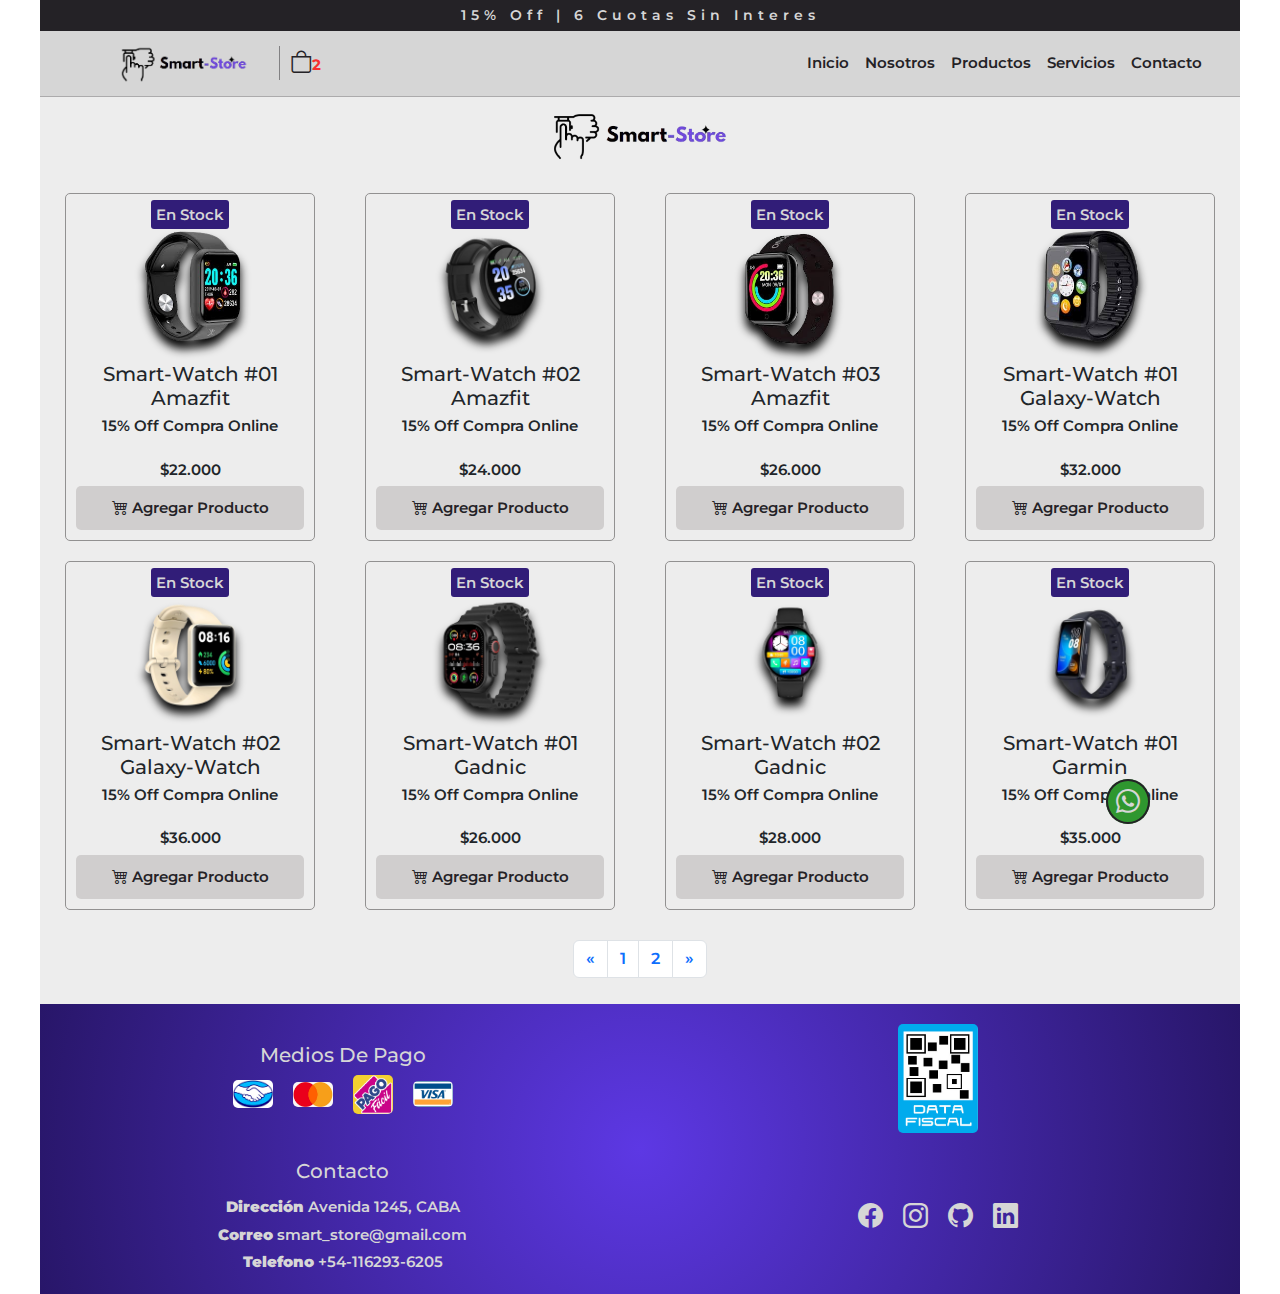
<file: pages/productos.html>
<!DOCTYPE html>
<html lang="en">
<head>
    <meta charset="UTF-8">
    <meta name="viewport" content="width=device-width, initial-scale=1.0">
    <!-- Link Google Fonts Montserrat-->
    <link rel="preconnect" href="https://fonts.googleapis.com">
    <link rel="preconnect" href="https://fonts.gstatic.com" crossorigin>
    <link href="https://fonts.googleapis.com/css2?family=Montserrat:ital,wght@0,100..900;1,100..900&display=swap" rel="stylesheet">
    <!-- Link CDN AOS animaciones -->
    <link href="https://unpkg.com/aos@2.3.1/dist/aos.css" rel="stylesheet">
    <!-- Link Boostrap -->
    <link href="https://cdn.jsdelivr.net/npm/bootstrap@5.3.3/dist/css/bootstrap.min.css" rel="stylesheet" integrity="sha384-QWTKZyjpPEjISv5WaRU9OFeRpok6YctnYmDr5pNlyT2bRjXh0JMhjY6hW+ALEwIH" crossorigin="anonymous">
    <!-- Link Boostrap Icons -->
    <link rel="stylesheet" href="https://cdn.jsdelivr.net/npm/bootstrap-icons@1.11.3/font/bootstrap-icons.min.css">
    <!-- Link Css -->
    <link rel="stylesheet" href="../css/style.css">
    <title>Document</title>
</head>
<body>

    <!-- Header -->
    <header class="header">
        <div class="header__content">
            <span>15% Off | 6 Cuotas Sin Interes</span>
        </div>

        <nav class="navbar navbar-expand-md">
            <div class="container-fluid">
                <button class="btn-cart">
                <a href="./carrito.html" class="link-cart"><i class="bi bi-bag"></i><span class="counter">2</span>
                </a>
                </button>
                <img src="../logos/logo.png" alt="logo" class="logo">
                <button class="navbar-toggler" type="button" data-bs-target="#menu" data-bs-toggle="offcanvas"><i class="bi bi-list"></i></button>
            </div>

            <section class="offcanvas offcanvas-start" id="menu">
                <div class="offcanvas-header">
                    <img src="../logos/logo.png" alt="logo" class="logo">
                    <button class="btn-close" type="button" data-bs-dismiss="offcanvas"></button>
                </div>

                <div class="offcanvas-body">
                    <ul class="navbar-nav">
                        <li class="nav-item"><a href="../index.html" class="nav-link">Inicio</a></li>
                        <li class="nav-item"><a href="../pages/nosotros.html" class="nav-link">Nosotros</a></li>
                        <li class="nav-item"><a href="./productos.html" class="nav-link">Productos</a></li>
                        <li class="nav-item"><a href="./servicios.html" class="nav-link">Servicios</a></li>
                        <li class="nav-item"><a href="./contacto.html" class="nav-link">Contacto</a></li>
                    </ul>
                </div>
            </section>
        </nav>
    </header>

    <!-- Main Productos -->
    <main class="main">
        <section class="main-productos">
            <img src="../logos/logo.png" alt="logo" class="main-logo">

            <section class="productos">
                <article class="main-card">
                    <span class="main-stock">En Stock</span>
                    <figure class="figure-producto">
                        <img src="../imagenes/img1.png" alt="img-producto" class="img-producto">
                    </figure>                    
                    <div class="main-info">
                        <h5 class="card-title">Smart-Watch #01 Amazfit</h5>
                        <p class="card-info">15% Off Compra Online</p>
                        <span class="card-precio">$22.000</span>
                        <button class="btn-card"><i class="bi bi-cart4 fs-6"></i> Agregar Producto</button>
                    </div>
                </article>
           

                <article class="main-card">
                    <span class="main-stock">En Stock</span>
                    <figure class="figure-producto">
                        <img src="../imagenes/img2.png" alt="img-producto" class="img-producto">
                    </figure>                    
                    <div class="main-info">
                        <h5 class="card-title">Smart-Watch #02 Amazfit</h5>
                        <p class="card-info">15% Off Compra Online</p>
                        <span class="card-precio">$24.000</span>
                        <button class="btn-card"><i class="bi bi-cart4 fs-6"></i> Agregar Producto</button>
                    </div>
                </article>

                <article class="main-card">
                    <span class="main-stock">En Stock</span>
                <figure class="figure-producto">
                    <img src="../imagenes/img3.png" alt="img-producto" class="img-producto">
                </figure>                    
                <div class="main-info">
                    <h5 class="card-title">Smart-Watch #03 Amazfit</h5>
                    <p class="card-info">15% Off Compra Online</p>
                    <span class="card-precio">$26.000</span>
                    <button class="btn-card"><i class="bi bi-cart4 fs-6"></i> Agregar Producto</button>
                </div>
            </article>

            <article class="main-card">
                <span class="main-stock">En Stock</span>
                <figure class="figure-producto">
                    <img src="../imagenes/img4.png" alt="img-producto" class="img-producto">
                </figure>                    
                <div class="main-info">
                    <h5 class="card-title">Smart-Watch #01 Galaxy-Watch</h5>
                    <p class="card-info">15% Off Compra Online</p>
                    <span class="card-precio">$32.000</span>
                    <button class="btn-card"><i class="bi bi-cart4 fs-6"></i> Agregar Producto</button>
                </div>
            </article>

            <article class="main-card">
                <span class="main-stock">En Stock</span>
                <figure class="figure-producto">
                    <img src="../imagenes/img5.png" alt="img-producto" class="img-producto">
                </figure>                    
                <div class="main-info">
                    <h5 class="card-title">Smart-Watch #02 Galaxy-Watch</h5>
                    <p class="card-info">15% Off Compra Online</p>
                    <span class="card-precio">$36.000</span>
                    <button class="btn-card"><i class="bi bi-cart4 fs-6"></i> Agregar Producto</button>
                </div>
            </article>

            <article class="main-card">
                <span class="main-stock">En Stock</span>
                <figure class="figure-producto">
                    <img src="../imagenes/img6.png" alt="img-producto" class="img-producto">
                </figure>                    
                <div class="main-info">
                    <h5 class="card-title">Smart-Watch #01 Gadnic</h5>
                    <p class="card-info">15% Off Compra Online</p>
                    <span class="card-precio">$26.000</span>
                    <button class="btn-card"><i class="bi bi-cart4 fs-6"></i> Agregar Producto</button>
                </div>
            </article>

            <article class="main-card">
                <span class="main-stock">En Stock</span>
                <figure class="figure-producto">
                    <img src="../imagenes/img7.png" alt="img-producto" class="img-producto">
                </figure>                    
                <div class="main-info">
                    <h5 class="card-title">Smart-Watch #02 Gadnic</h5>
                    <p class="card-info">15% Off Compra Online</p>
                    <span class="card-precio">$28.000</span>
                    <button class="btn-card"><i class="bi bi-cart4 fs-6"></i> Agregar Producto</button>
                </div>
            </article>          
        
            <article class="main-card">
                <span class="main-stock">En Stock</span>
                <figure class="figure-producto">
                    <img src="../imagenes/img8.png" alt="img-producto" class="img-producto">
                </figure>                    
                <div class="main-info">
                    <h5 class="card-title">Smart-Watch #01 Garmin</h5>
                    <p class="card-info">15% Off Compra Online</p>
                    <span class="card-precio">$35.000</span>
                    <button class="btn-card"><i class="bi bi-cart4 fs-6"></i> Agregar Producto</button>
                </div>
            </article>        
        </section>

        <!-- Paginas -->

        <nav class="main__pagination" aria-label="Page navigation example">
            <ul class="pagination">
              <li class="page-item">
                <a class="page-link" href="./productos.html" aria-label="Previous">
                  <span aria-hidden="true">&laquo;</span>
                  <span class="sr-only"></span>
                </a>
              </li>
              <li class="page-item"><a class="page-link" href="./productos.html">1</a></li>
              <li class="page-item"><a class="page-link" href="./productos-pag.html">2</a></li>              
              <li class="page-item">
                <a class="page-link" href="./productos-pag.html" aria-label="Next">
                  <span aria-hidden="true">&raquo;</span>
                  <span class="sr-only"></span>
                </a>
              </li>
            </ul>
          </nav>
    </section>
    </main>

    <footer class="footer">

        <div class="whatsapp__content">
            <a href="https://www.whatsapp.com/" class="btn-whatsapp"><i class="bi bi-whatsapp"></i></a>
        </div>

        <section class="footer__section">
            <figure class="footer-content">
                <h5 class="footer-title">Medios De Pago</h5>
                <div class="footer-logos">
                    <img src="../logos/logo-mercado.png" alt="footer-logo" class="footer-logo">
                    <img src="../logos/logo-master.png" alt="footer-logo" class="footer-logo">
                    <img src="../logos/logo-pago.png" alt="footer-logo" class="footer-logo">
                    <img src="../logos/logo-visa.png" alt="footer-logo" class="footer-logo">
                </div>
            </figure>

            <figure class="footer-data">
                <img src="../logos/logo-data-fiscal.png" alt="logo-data" class="data-logo">
            </figure>

            <article class="footer-article">
                <h5 class="footer-article-title">Contacto</h5>
                <span class="footer-item"><strong>Dirección</strong> Avenida 1245, CABA</span>
                <span class="footer-item"><strong>Correo</strong> smart_store@gmail.com</span>
                <span class="footer-item"><strong>Telefono</strong> +54-116293-6205</span>
            </article>

            <section class="footer-redes">
                <a href="https://www.facebook.com/" class="footer-link"><i class="bi bi-facebook"></i></a>
                <a href="https://www.instagram.com/" class="footer-link"><i class="bi bi-instagram"></i></a>
                <a href="https://github.com/" class="footer-link"><i class="bi bi-github"></i></a>
                <a href="https://www.linkedin.com/" class="footer-link"><i class="bi bi-linkedin"></i></a>
            </section>
        </section>
    </footer>

    <!-- Link Script Boostrap -->
    <script src="https://cdn.jsdelivr.net/npm/@popperjs/core@2.11.8/dist/umd/popper.min.js" integrity="sha384-I7E8VVD/ismYTF4hNIPjVp/Zjvgyol6VFvRkX/vR+Vc4jQkC+hVqc2pM8ODewa9r" crossorigin="anonymous"></script>
    <script src="https://cdn.jsdelivr.net/npm/bootstrap@5.3.3/dist/js/bootstrap.min.js" integrity="sha384-0pUGZvbkm6XF6gxjEnlmuGrJXVbNuzT9qBBavbLwCsOGabYfZo0T0to5eqruptLy" crossorigin="anonymous"></script>
    <!-- Link Script AOS -->
    <script src="https://unpkg.com/aos@2.3.1/dist/aos.js"></script>
    <script>
        AOS.init();
    </script>
</body>
</html>
</file>
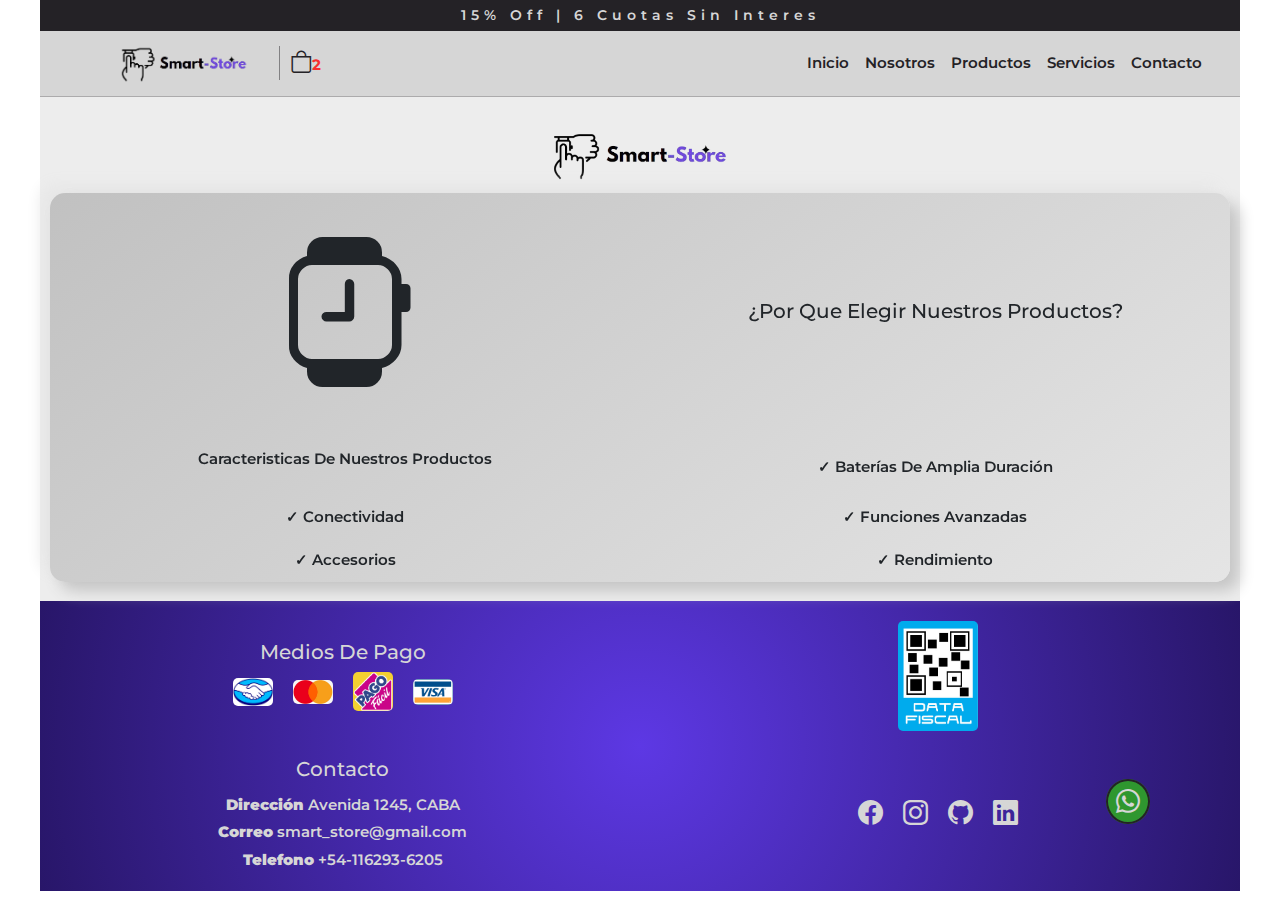
<file: pages/servicios.html>
<!DOCTYPE html>
<html lang="en">
<head>
    <meta charset="UTF-8">
    <meta name="viewport" content="width=device-width, initial-scale=1.0">
    <!-- Link CDN AOS animaciones -->
    <link href="https://unpkg.com/aos@2.3.1/dist/aos.css" rel="stylesheet">
    <!-- Link Google Fonts Montserrat-->
    <link rel="preconnect" href="https://fonts.googleapis.com">
    <link rel="preconnect" href="https://fonts.gstatic.com" crossorigin>
    <link href="https://fonts.googleapis.com/css2?family=Montserrat:ital,wght@0,100..900;1,100..900&display=swap" rel="stylesheet">
    <!-- Link Boostrap -->
    <link href="https://cdn.jsdelivr.net/npm/bootstrap@5.3.3/dist/css/bootstrap.min.css" rel="stylesheet" integrity="sha384-QWTKZyjpPEjISv5WaRU9OFeRpok6YctnYmDr5pNlyT2bRjXh0JMhjY6hW+ALEwIH" crossorigin="anonymous">
    <!-- Link Boostrap Icons -->
    <link rel="stylesheet" href="https://cdn.jsdelivr.net/npm/bootstrap-icons@1.11.3/font/bootstrap-icons.min.css">
    <!-- Link Css -->
    <link rel="stylesheet" href="../css/style.css">
    <title>Document</title>
</head>
<body>

    <!-- Header -->
    <header class="header">
        <div class="header__content">
            <span>15% Off | 6 Cuotas Sin Interes</span>
        </div>

        <nav class="navbar navbar-expand-md">
            <div class="container-fluid">
                <button class="btn-cart">
                    <a href="./carrito.html" class="link-cart"><i class="bi bi-bag"></i><span class="counter">2</span>
                    </a>
                </button>
                <img src="../logos/logo.png" alt="logo" class="logo">
                <button class="navbar-toggler" type="button" data-bs-target="#menu" data-bs-toggle="offcanvas"><i class="bi bi-list"></i></button>
            </div>

            <section class="offcanvas offcanvas-start" id="menu">
                <div class="offcanvas-header">
                    <img src="../logos/logo.png" alt="logo" class="logo">
                    <button class="btn-close" type="button" data-bs-dismiss="offcanvas"></button>
                </div>

                <div class="offcanvas-body">
                    <ul class="navbar-nav">
                        <li class="nav-item"><a href="../index.html" class="nav-link">Inicio</a></li>
                        <li class="nav-item"><a href="../pages/nosotros.html" class="nav-link">Nosotros</a></li>
                        <li class="nav-item"><a href="../pages/productos.html" class="nav-link">Productos</a></li>
                        <li class="nav-item"><a href="./servicios.html" class="nav-link">Servicios</a></li>
                        <li class="nav-item"><a href="./contacto.html" class="nav-link">Contacto</a></li>
                    </ul>
                </div>
            </section>
        </nav>
    </header>

    <!-- Main Servicios -->
    <main class="main">
        <section class="main__servicios">

            <article class="main__article-servicios">
                <img src="../logos/logo.png" alt="main-logo" class="main-logo">
            </article>

            <div class="main__caracteristicas" data-aos="zoom-in-down"> 
                <span class="main-icon"><i class="bi bi-smartwatch"></i></span>               
                <h5 class="main-title-caracteristicas">¿Por Que Elegir Nuestros Productos?</h5>
                <p class="main-text-caracteristicas">Caracteristicas De Nuestros Productos</p>
                <span class="item">✓ Baterías De Amplia Duración</span>
                <span class="item">✓ Conectividad</span>
                <span class="item">✓ Funciones Avanzadas</span>
                <span class="item">✓ Accesorios</span>
                <span class="item">✓ Rendimiento</span>
            </div>
        </section>
    </main>

    <footer class="footer">  

        <div class="whatsapp__content">
            <a href="https://www.whatsapp.com/" class="btn-whatsapp"><i class="bi bi-whatsapp"></i></a>
        </div>

        <section class="footer__section">
            <figure class="footer-content">
                <h5 class="footer-title">Medios De Pago</h5>
                <div class="footer-logos">
                    <img src="../logos/logo-mercado.png" alt="footer-logo" class="footer-logo">
                    <img src="../logos/logo-master.png" alt="footer-logo" class="footer-logo">
                    <img src="../logos/logo-pago.png" alt="footer-logo" class="footer-logo">
                    <img src="../logos/logo-visa.png" alt="footer-logo" class="footer-logo">
                </div>
            </figure>

            <figure class="footer-data">
                <img src="../logos/logo-data-fiscal.png" alt="logo-data" class="data-logo">
            </figure>

            <article class="footer-article">
                <h5 class="footer-article-title">Contacto</h5>
                <span class="footer-item"><strong>Dirección</strong> Avenida 1245, CABA</span>
                <span class="footer-item"><strong>Correo</strong> smart_store@gmail.com</span>
                <span class="footer-item"><strong>Telefono</strong> +54-116293-6205</span>
            </article>

            <section class="footer-redes">
                <a href="https://www.facebook.com/" class="footer-link"><i class="bi bi-facebook"></i></a>
                <a href="https://www.instagram.com/" class="footer-link"><i class="bi bi-instagram"></i></a>
                <a href="https://github.com/" class="footer-link"><i class="bi bi-github"></i></a>
                <a href="https://www.linkedin.com/" class="footer-link"><i class="bi bi-linkedin"></i></a>
            </section>
        </section>
    </footer>

    <!-- Link Script Boostrap -->
    <script src="https://cdn.jsdelivr.net/npm/@popperjs/core@2.11.8/dist/umd/popper.min.js" integrity="sha384-I7E8VVD/ismYTF4hNIPjVp/Zjvgyol6VFvRkX/vR+Vc4jQkC+hVqc2pM8ODewa9r" crossorigin="anonymous"></script>
    <script src="https://cdn.jsdelivr.net/npm/bootstrap@5.3.3/dist/js/bootstrap.min.js" integrity="sha384-0pUGZvbkm6XF6gxjEnlmuGrJXVbNuzT9qBBavbLwCsOGabYfZo0T0to5eqruptLy" crossorigin="anonymous"></script>
    <!-- Link Script AOS -->
    <script src="https://unpkg.com/aos@2.3.1/dist/aos.js"></script>
    <script>
        AOS.init();
    </script>
</body>
</html>
</file>
<file: css/style.css>
* {
  margin: 0;
  padding: 0;
  box-sizing: border-box;
  list-style: none;
  text-decoration: none;
}

body {
  min-width: 320px;
  max-width: 1200px;
  width: 100%;
  margin: auto;
  overflow: hidden scroll;
  font-size: 15px;
  font-family: "Montserrat", sans-serif;
  font-weight: 600;
}

.navbar-toggler {
  border: none;
  font-size: 1.8rem;
}

.navbar-toggler:focus {
  outline: none;
  box-shadow: none;
}

h1, h2 {
  font-size: 24px;
  font-weight: 700;
}

h3, h4, h5 {
  font-size: 16px;
  font-weight: 500;
}

@media (min-width: 768px) {
  h1, h2 {
    font-size: 28px;
  }
  h3, h4, h5 {
    font-size: 20px;
  }
}
/* =========== - Header - ========== */
.header .header__content {
  text-align: center;
  font-size: 10px;
  letter-spacing: 5px;
  background-color: #242226;
  color: #d6d6d6;
  padding: 5px;
}

@media (min-width: 768px) {
  .header .header__content {
    font-size: 14px;
  }
}
/* =========== - Navbar - ========== */
.navbar {
  display: grid;
  grid-template-columns: repeat(1, 1fr);
  align-items: center;
  justify-items: center;
  gap: 10px;
  border-bottom: 1px solid rgba(36, 34, 38, 0.2392156863);
  background-color: #d6d6d6;
}
.navbar .logo {
  width: 130px;
}
.navbar .btn-cart {
  background-color: unset;
  border: none;
  font-size: 1.4rem;
  color: #242226;
  padding: 0px;
}
.navbar .btn-cart .link-cart {
  text-decoration: none;
  color: #242226;
}
.navbar .btn-cart .counter {
  font-size: 15px;
  font-weight: bold;
  color: #f62f2f;
}
.navbar .nav-item {
  border-bottom: 1px solid rgba(36, 34, 38, 0.2392156863);
  padding: 5px 0px;
}
.navbar .nav-item .nav-link {
  color: #242226;
}
.navbar .nav-item .nav-link:hover {
  color: #311d78;
}

@media (min-width: 768px) {
  .navbar {
    grid-template-columns: repeat(2, 30% 70%);
  }
  .navbar .container-fluid {
    display: flex;
    flex-direction: row-reverse;
    align-items: center;
    justify-content: center;
    gap: 30px;
  }
  .navbar .container-fluid .btn-cart {
    border-left: 1px solid rgba(36, 34, 38, 0.4705882353);
    padding-left: 10px;
  }
  .navbar .offcanvas-start {
    margin-left: auto;
    padding-right: 40px;
  }
  .navbar .nav-item {
    border-bottom: none;
  }
}
/* =========== - Main  Inicio - ========== */
.main__inicio {
  background-color: #d6d6d6;
  display: grid;
  grid-template-columns: repeat(1, 1fr);
  align-items: center;
  justify-items: center;
  gap: 100px;
  padding: 20px 10px;
  text-align: center;
}
.main__inicio .main-figure {
  text-align: center;
  width: 300px;
  border-radius: 15px;
  background: linear-gradient(145deg, #c1c1c1, #e5e5e5);
  box-shadow: 9px 9px 15px #c5c5c5, -9px -9px 15px #e7e7e7;
}
.main__inicio .main-figure .main-img {
  width: 200px;
  object-fit: cover;
  transform: translateY(20%);
  filter: drop-shadow(0px 0px 12px rgba(0, 0, 0, 0.9725490196));
}
.main__inicio .main-article, .main__inicio .main-info {
  padding: 10px;
  display: flex;
  flex-direction: column;
  align-items: center;
  justify-content: center;
  gap: 5px;
  border-radius: 15px;
  background: linear-gradient(145deg, #c1c1c1, #e5e5e5);
  box-shadow: 9px 9px 15px #c5c5c5, -9px -9px 15px #e7e7e7;
}
.main__inicio .main-article .main-info, .main__inicio .main-info .main-info {
  gap: 0px;
  transform: translateY(-20%);
}
.main__inicio .main-article .main-title, .main__inicio .main-info .main-title {
  font-size: 35px;
  transform: translateY(-75%);
  color: #929191;
  text-shadow: 0px 7px 6px rgba(0, 0, 0, 0.262745098);
}

@media (min-width: 768px) {
  .main .main__inicio {
    grid-template-columns: repeat(2, 1fr);
    gap: 0px;
    padding: 30px 10px;
    padding-bottom: 100px;
  }
  .main .main__inicio .main-article {
    padding: 40px;
  }
  .main .main__inicio .main-article .main-title {
    transform: translateY(-145%);
    font-size: 38px;
  }
  .main .main__inicio .main-article .main-info {
    transform: translateY(-30%);
  }
}
/* =========== - Main  Nosotros - ========== */
.main .main-logo {
  text-align: center;
}
.main .main-logo .logo {
  width: 200px;
  padding: 10px;
}
.main .main__nosotros, .main .container-imagen {
  background-color: #ededed;
  padding: 0px 10px;
  display: grid;
  grid-template-columns: repeat(1, 1fr);
  align-items: center;
  justify-items: center;
  gap: 20px;
}
.main .main__nosotros .container-imagen, .main .container-imagen .container-imagen {
  margin: auto;
  gap: 0px;
  min-width: 300px;
  max-width: 350px;
}
.main .main__nosotros .container-imagen .content-title, .main .container-imagen .container-imagen .content-title {
  grid-column: 1/1;
  grid-row: 1/1;
  background-color: rgba(237, 237, 237, 0.0588235294);
  backdrop-filter: blur(0.3rem);
  -webkit-backdrop-filter: blur(0.3rem);
  z-index: 1;
  padding: 20px;
  border-radius: 5px;
  margin-bottom: 150px;
}
.main .main__nosotros .container-imagen .content-title .main-title, .main .container-imagen .container-imagen .content-title .main-title {
  color: #242226;
  font-weight: 500;
}
.main .main__nosotros .container-imagen .img-nosotros, .main .container-imagen .container-imagen .img-nosotros {
  width: 100%;
  grid-column: 1/1;
  grid-row: 1/1;
  border-radius: 10px;
}
.main .main__nosotros .main-text, .main .container-imagen .main-text {
  max-width: 350px;
}

@media (min-width: 768px) {
  .main .main__nosotros {
    padding: 20px 10px;
    grid-template-columns: repeat(2, 1fr);
    gap: 10px;
  }
  .main .main__nosotros .container-imagen .img-nosotros {
    width: 100%;
    grid-column: 1/1;
    grid-row: 1/1;
    box-shadow: 0px 0px 5px 2px rgba(0, 0, 0, 0.262745098);
  }
  .main .main__nosotros .main-text {
    max-width: 450px;
  }
}
/* =========== - Main  Productos - ========== */
.main {
  background-color: #ededed;
}
.main .main-productos {
  text-align: center;
}
.main .main-productos .main-logo {
  width: 200px;
  padding: 10px;
}
.main .productos {
  display: grid;
  grid-template-columns: repeat(auto-fill, minmax(280px, 1fr));
  align-items: center;
  justify-items: center;
  gap: 20px;
  text-align: center;
  padding: 20px 10px;
}
.main .productos .main-card {
  border: 1px solid #929191;
  padding: 10px;
  border-radius: 5px;
  width: 250px;
}
.main .productos .main-card .main-stock {
  background-color: #311d78;
  color: #d6d6d6;
  padding: 5px;
  border-radius: 3px;
}
.main .productos .main-card .img-producto {
  height: 120px;
  filter: drop-shadow(0px 8px 5px rgba(0, 0, 0, 0.9725490196));
}
.main .productos .main-card .main-info {
  display: flex;
  flex-direction: column;
  align-items: center;
  justify-content: center;
  gap: 5px;
}
.main .productos .main-card .main-info .btn-card {
  background-color: #d0cece;
  border: none;
  font-size: 15px;
  color: #242226;
  padding: 10px;
  font-weight: 600;
  border-radius: 5px;
  width: 100%;
}
.main .productos .main-card .main-info .btn-card:hover {
  background-color: #baaaaa;
}
.main .main__pagination {
  padding: 10px;
  display: flex;
  flex-direction: row;
  align-items: center;
  justify-content: center;
  gap: 0px;
}

/* =========== - Main  Servicio - ========== */
.main__servicios {
  padding: 20px 10px;
}
.main__servicios .main__article-servicios {
  text-align: center;
}
.main__servicios .main__article-servicios .main-logo {
  width: 200px;
  padding: 10px;
}
.main__servicios .main__caracteristicas {
  padding: 10px;
  display: grid;
  grid-template-columns: repeat(1, 1fr);
  align-items: center;
  justify-items: center;
  gap: 20px;
  text-align: center;
  margin: auto;
  max-width: 450px;
  border-radius: 15px;
  background: linear-gradient(145deg, #c1c1c1, #e5e5e5);
  box-shadow: 9px 9px 15px #c5c5c5, -9px -9px 15px #e7e7e7;
}
.main__servicios .main__caracteristicas .main-icon {
  font-size: 40px;
}

@media (min-width: 768px) {
  .main .main__servicios .main__caracteristicas {
    padding: 10px;
    grid-template-columns: repeat(2, 1fr);
    max-width: none;
  }
  .main .main__servicios .main__caracteristicas .main-icon {
    font-size: 150px;
  }
}
/* =========== - Main  Contacto - ========== */
.main .main__contacto, .main .main__form {
  display: grid;
  grid-template-columns: repeat(1, 1fr);
  align-items: center;
  justify-items: center;
  gap: 20px;
  padding: 20px 10px;
}
.main .main__contacto .main__form, .main .main__form .main__form {
  text-align: center;
  min-width: 280px;
  max-width: 350px;
  width: 100%;
  border-radius: 15px;
  background: linear-gradient(145deg, #c1c1c1, #e5e5e5);
  box-shadow: 9px 9px 15px #c5c5c5, -9px -9px 15px #e7e7e7;
  border-radius: 5px;
}
.main .main__contacto .main__form .main-label, .main .main__form .main__form .main-label {
  width: 100%;
}
.main .main__contacto .main__form .main-input, .main .main__form .main__form .main-input {
  width: 100%;
  padding: 5px;
  border: none;
  outline: none;
  border-radius: 5px;
  font-weight: 500;
}
.main .main__contacto .main__form .main-radio, .main .main__form .main__form .main-radio {
  margin: 0px 10px;
}
.main .main__contacto .main__form .fieldset-textarea, .main .main__form .main__form .fieldset-textarea {
  width: 100%;
}
.main .main__contacto .main__form .fieldset-textarea #textearea, .main .main__form .main__form .fieldset-textarea #textearea {
  resize: none;
  width: 100%;
  height: 140px;
  border: none;
  border-radius: 5px;
  padding: 5px;
  outline: none;
  font-weight: 500;
}
.main .main__contacto .main__form .btn-form, .main .main__form .main__form .btn-form {
  background-color: #929191;
  border: none;
  font-size: 15px;
  color: #242226;
  padding: 10px;
  font-weight: bold;
  width: 100%;
  border-radius: 3px;
}
.main .main__contacto .main__form .btn-form:hover, .main .main__form .main__form .btn-form:hover {
  background-color: #baaaaa;
}
.main .main__contacto .article-maps, .main .main__form .article-maps {
  min-width: 280px;
  max-width: 350px;
  width: 100%;
  border-radius: 15px;
  background: linear-gradient(145deg, #c1c1c1, #e5e5e5);
  box-shadow: 9px 9px 15px #c5c5c5, -9px -9px 15px #e7e7e7;
  border-radius: 5px;
  padding: 5px;
}
.main .main__contacto .article-maps .main-logo, .main .main__form .article-maps .main-logo {
  text-align: center;
}
.main .main__contacto .article-maps .main-logo .logo, .main .main__form .article-maps .main-logo .logo {
  width: 150px;
  padding: 0px;
}
.main .main__contacto .article-maps .maps, .main .main__form .article-maps .maps {
  width: 100%;
}

@media (min-width: 768px) {
  .main .main__contacto {
    grid-template-columns: repeat(2, 1fr);
    padding: 20px;
  }
  .main .main__contacto .main-form, .main .main__contacto .article-maps {
    width: 400px;
    height: 300px;
  }
  .main .main__contacto .main-form .maps, .main .main__contacto .article-maps .maps {
    height: 75%;
  }
}
/* =========== - Main  Carrito - ========== */
.main__carrito {
  display: flex;
  flex-direction: column;
  align-items: center;
  justify-content: center;
  gap: 10px;
  padding: 20px 10px;
}
.main__carrito .header__carrito {
  display: flex;
  flex-direction: column;
  align-items: center;
  justify-content: center;
  gap: 10px;
}
.main__carrito .header__carrito .main-logo {
  width: 200px;
}
.main__carrito .header__carrito .link-back {
  text-decoration: none;
  color: #242226;
  display: flex;
  align-items: center;
}
.main__carrito .main__carrito-productos {
  display: flex;
  flex-direction: column;
  align-items: center;
  justify-content: center;
  gap: 10px;
  font-size: 13px;
  max-width: 280px;
  width: 100%;
}
.main__carrito .main__carrito-productos .main__carrito-card {
  padding: 10px;
  width: 100%;
  border-radius: 15px;
  background: linear-gradient(145deg, #c1c1c1, #e5e5e5);
  box-shadow: 9px 9px 15px #c5c5c5, -9px -9px 15px #e7e7e7;
  display: flex;
  flex-direction: column;
  align-items: center;
  text-align: center;
  gap: 10px;
}
.main__carrito .main__carrito-productos .main__carrito-card .img-carrito {
  width: 80px;
}
.main__carrito .main__carrito-productos .main__carrito-card .stock-producto {
  background-color: #311d78;
  color: #d6d6d6;
  padding: 5px 10px;
  border-radius: 3px;
}
.main__carrito .main__carrito-productos .main__carrito-card .borrar-producto {
  background-color: unset;
  border: none;
  font-size: 22px;
  color: #dc143c;
  padding: 0px;
}
.main__carrito .main__carrito-productos .main__carrito-card .borrar-producto:hover {
  color: #9c0927;
}
.main__carrito .footer__carrito {
  width: 100%;
  display: flex;
  flex-direction: column;
  align-items: center;
  justify-content: center;
  gap: 10px;
}
.main__carrito .footer__carrito .footer-btn {
  padding-top: 20px;
  background-color: #242226;
  border: none;
  font-size: 16px;
  color: #d6d6d6;
  padding: 5px 10px;
  border-radius: 3px;
}
.main__carrito .footer__carrito .footer-btn:hover {
  background-color: rgba(36, 34, 38, 0.8745098039);
}

@media (min-width: 768px) {
  .main__carrito {
    flex-direction: column;
    justify-content: space-around;
  }
  .main__carrito .header__carrito {
    width: 100%;
    flex-direction: row;
    justify-content: space-around;
  }
  .main__carrito .main__carrito-productos {
    flex-direction: column;
    max-width: 800px;
    width: 100%;
  }
  .main__carrito .main__carrito-productos .main__carrito-card {
    flex-direction: row;
    justify-content: space-around;
  }
  .main__carrito .footer__carrito {
    flex-direction: row;
    justify-content: space-around;
  }
}
/* =========== - Footer - ========== */
.footer .whatsapp__content {
  position: fixed;
  bottom: 80px;
  right: 0px;
  padding: 0px 30px;
}
.footer .whatsapp__content .btn-whatsapp {
  background-color: #2f972f;
  border: 2px solid #242226;
  font-size: 1.5rem;
  color: #d6d6d6;
  padding: 6px 8px;
  border-radius: 50%;
  animation: efecto 1.2s infinite;
}
@keyframes efecto {
  0% {
    box-shadow: 0px 0px 3px 3px rgba(0, 0, 0, 0.1647058824);
  }
  100% {
    box-shadow: 0px 0px 0px 12px rgba(0, 0, 0, 0.3607843137);
  }
}
.footer .footer__section {
  background: radial-gradient(circle, #5d38e4, #281669);
  color: #d6d6d6;
  padding: 20px 10px;
  display: grid;
  grid-template-columns: repeat(1, 1fr);
  align-items: center;
  justify-items: center;
  gap: 10px;
  text-align: center;
}
.footer .footer__section .footer-logos {
  display: flex;
  flex-direction: row;
  align-items: center;
  justify-content: center;
  gap: 20px;
  text-align: center;
}
.footer .footer__section .footer-logos .footer-logo {
  width: 40px;
  border-radius: 5px;
}
.footer .footer__section .data-logo {
  width: 80px;
  border-radius: 5px;
}
.footer .footer__section .footer-article {
  display: flex;
  flex-direction: column;
  align-items: center;
  justify-content: center;
  gap: 5px;
}
.footer .footer__section .footer-redes {
  display: flex;
  flex-direction: row;
  align-items: center;
  justify-content: center;
  gap: 20px;
}
.footer .footer__section .footer-redes .footer-link {
  font-size: 18px;
  color: #d6d6d6;
}
.footer .footer__section .footer-redes .footer-link:hover {
  color: #242226;
}

@media (min-width: 768px) {
  .footer .footer__section {
    grid-template-columns: repeat(2, 1fr);
  }
  .footer .footer__section .footer-redes .footer-link {
    font-size: 25px;
  }
}
@media (min-width: 1000px) {
  .footer .whatsapp__content {
    right: 100px;
  }
}

/*# sourceMappingURL=style.css.map */
</file>
